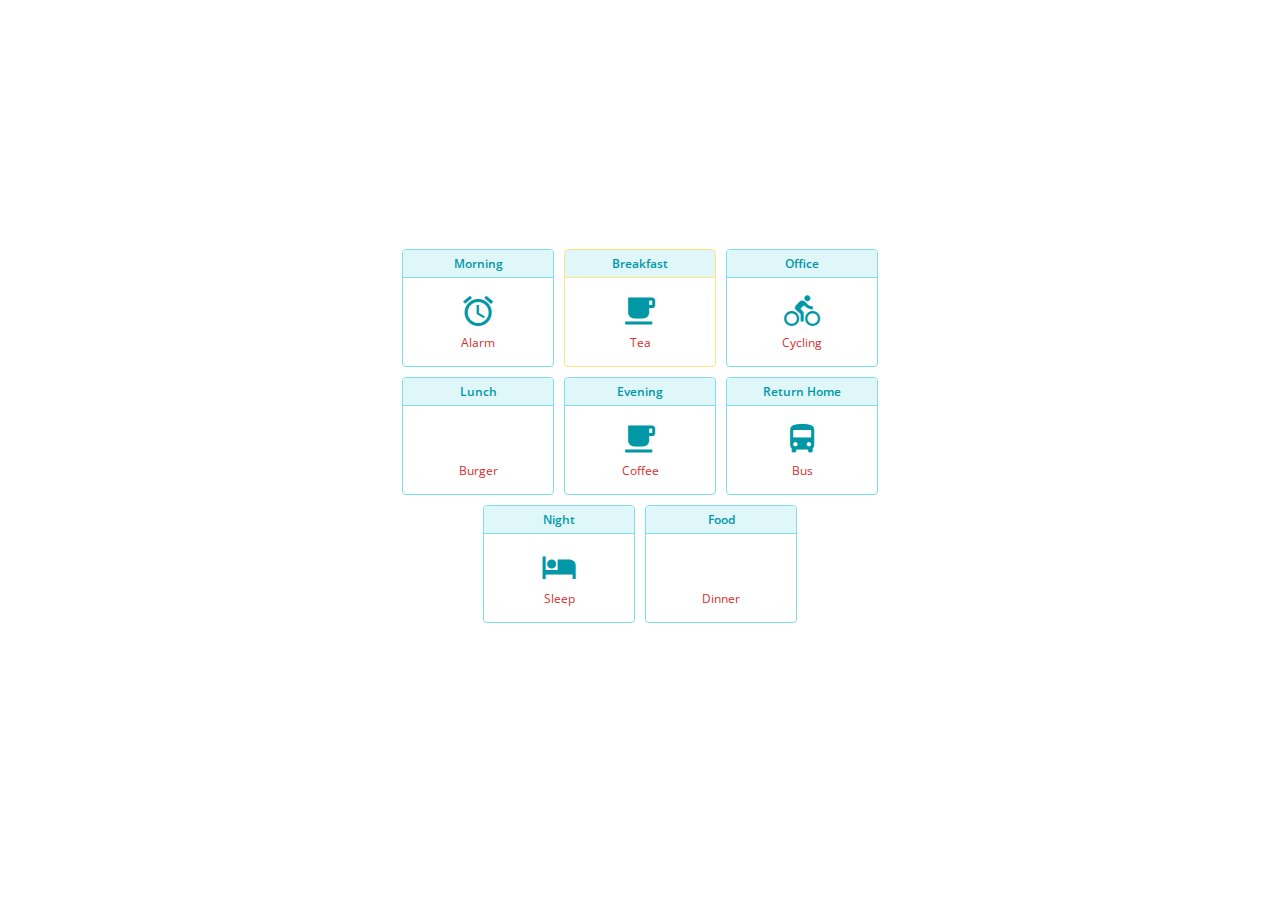
<file: index.html>
<!DOCTYPE html>
<html lang="en">

<head>
    <meta charset="UTF-8">
    <meta name="viewport" content="width=device-width, initial-scale=1.0">
    <title>ToDo CSS</title>

    <link href="https://fonts.googleapis.com/icon?family=Material+Icons" rel="stylesheet">
    <link href="https://fonts.googleapis.com/css?family=Open+Sans:400,600" rel="stylesheet">
    <link rel="stylesheet" href="style.css">
</head>

<body>

    <div class="row">
        <div class="card">
            <div class="card-header">Morning </div>
            <div class="card-main">
                <i class="material-icons">
                    alarm
                </i>
                <div class="main-description"> Alarm</div>
            </div>

        </div>


        <div class="card" id="or-border">
            <div class="card-header" id="or-border">Breakfast </div>
            <div class="card-main">
                <i class="material-icons">
                    local_cafe
                </i>
                <div class="main-description"> Tea</div>
            </div>

        </div>


        <div class="card">
            <div class="card-header">Office </div>
            <div class="card-main">
                <i class="material-icons">
                    directions_bike
                </i>
                <div class="main-description"> Cycling</div>
            </div>

        </div>

    </div>

    <div class="row">
        <div class="card">
            <div class="card-header">Lunch </div>
            <div class="card-main">
                <i class="material-icons">
                    lunch_dining
                </i>
                <div class="main-description"> Burger</div>
            </div>

        </div>

        <div class="card">
            <div class="card-header">Evening </div>
            <div class="card-main">
                <i class="material-icons">
                    local_cafe
                </i>
                <div class="main-description"> Coffee</div>
            </div>

        </div>


        <div class="card">
            <div class="card-header">Return Home</div>
            <div class="card-main">
                <i class="material-icons">
                    directions_bus
                </i>
                <div class="main-description"> Bus</div>
            </div>

        </div>

</div>



        <div class="row">

            <div class="card">
                <div class="card-header">Night </div>
                <div class="card-main">
                    <i class="material-icons">
                        hotel
                    </i>
                    <div class="main-description"> Sleep</div>
                </div>

            </div>


            <div class="card">
                <div class="card-header">Food </div>
                <div class="card-main">
                    <i class="material-icons">
                        lunch_dining
                    </i>
                    <div class="main-description"> Dinner</div>
                </div>
    
            </div>
        </div>

      


  





</body>

</html>
</file>
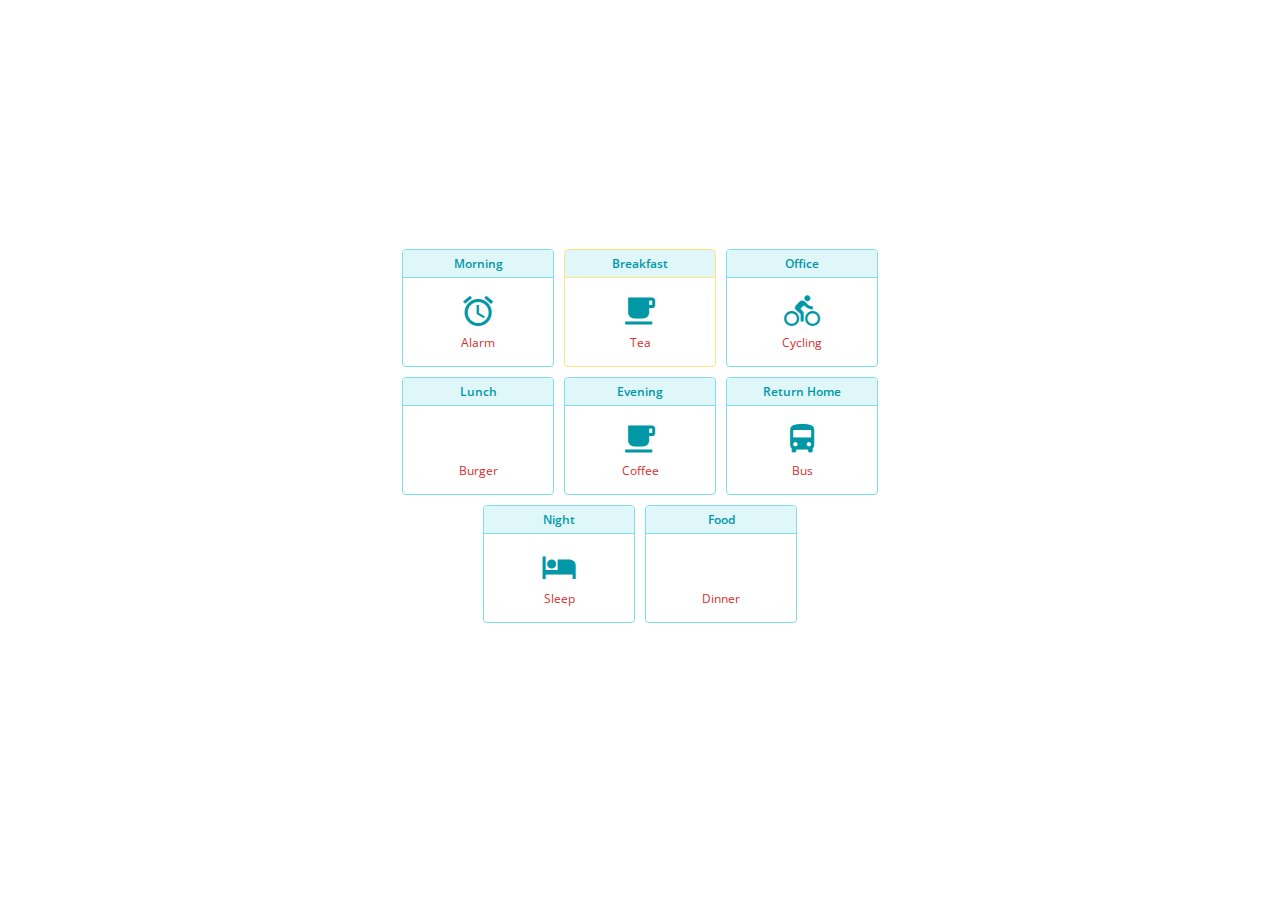
<file: newcard.html>
<!DOCTYPE html>
<html lang="en">

<head>
    <meta charset="UTF-8">
    <meta name="viewport" content="width=device-width, initial-scale=1.0">
    <title>Document</title>

    <link href="https://fonts.googleapis.com/icon?family=Material+Icons" rel="stylesheet">
    <link href="https://fonts.googleapis.com/css?family=Open+Sans:400,600" rel="stylesheet">
    <link rel="stylesheet" href="newCard.css">
</head>

<body>

    <div class="row">
        <div class="card">
            <div class="card-header">Morning </div>
            <div class="card-main">
                <i class="material-icons">
                    alarm
                </i>
                <div class="main-description"> Alarm</div>
            </div>

        </div>


        <div class="card" id="or-border">
            <div class="card-header" id="or-border">Breakfast </div>
            <div class="card-main">
                <i class="material-icons">
                    local_cafe
                </i>
                <div class="main-description"> Tea</div>
            </div>

        </div>


        <div class="card">
            <div class="card-header">Office </div>
            <div class="card-main">
                <i class="material-icons">
                    directions_bike
                </i>
                <div class="main-description"> Cycling</div>
            </div>

        </div>

    </div>

    <div class="row">
        <div class="card">
            <div class="card-header">Lunch </div>
            <div class="card-main">
                <i class="material-icons">
                    lunch_dining
                </i>
                <div class="main-description"> Burger</div>
            </div>

        </div>

        <div class="card">
            <div class="card-header">Evening </div>
            <div class="card-main">
                <i class="material-icons">
                    local_cafe
                </i>
                <div class="main-description"> Coffee</div>
            </div>

        </div>


        <div class="card">
            <div class="card-header">Return Home</div>
            <div class="card-main">
                <i class="material-icons">
                    directions_bus
                </i>
                <div class="main-description"> Bus</div>
            </div>

        </div>

</div>



        <div class="row">

            <div class="card">
                <div class="card-header">Night </div>
                <div class="card-main">
                    <i class="material-icons">
                        hotel
                    </i>
                    <div class="main-description"> Sleep</div>
                </div>

            </div>


            <div class="card">
                <div class="card-header">Food </div>
                <div class="card-main">
                    <i class="material-icons">
                        lunch_dining
                    </i>
                    <div class="main-description"> Dinner</div>
                </div>
    
            </div>
        </div>

      


  





</body>

</html>
</file>
<file: style.css>
body{
    font-family:'Open Sans', sans-serif;
    min-height: 95vh;
    display: flex;
    flex-direction: column;
    align-items: center;
    justify-content: center;
}


.row{
    display: flex;
    justify-content: center;
    align-items: center;
    padding: 0 25px;

}


.card{
   width: 150px;
   display: flex;
   flex-direction: column;
   border: 1px solid #80DEEA;
   border-radius: 4px;
   overflow: hidden; 
   margin: 5px;
}


.card-header{
    color: #0097A7;
    text-align: center;
    font-size: 12px;
    font-weight: 600;
    border-bottom: 1px solid #80DEEA;
    background-color: #E0F7FA;
    padding: 5px 10px;
}

.card-main{
    display: flex;
    flex-direction: column;
    justify-content: center;
    align-items: center;
    padding: 15px 0;
    }


    .material-icons{
        font-size: 36px;
        color: #0097A7;
        margin-bottom: 5px;
    }


    .main-description{
        color: #D32F2F;
        font-size: 12px;
        text-align: center;
    }



      
  #or-border {
    border-color: #FFE082;
  }

/* p{
    overflow: hidden;
    width: 150px;
    height: 100px;
} */
</file>
<file: newCard.css>
body{
    font-family:'Open Sans', sans-serif;
    min-height: 95vh;
    display: flex;
    flex-direction: column;
    align-items: center;
    justify-content: center;
}


.row{
    display: flex;
    justify-content: center;
    align-items: center;
    padding: 0 25px;

}


.card{
   width: 150px;
   display: flex;
   flex-direction: column;
   border: 1px solid #80DEEA;
   border-radius: 4px;
   overflow: hidden; 
   margin: 5px;
}


.card-header{
    color: #0097A7;
    text-align: center;
    font-size: 12px;
    font-weight: 600;
    border-bottom: 1px solid #80DEEA;
    background-color: #E0F7FA;
    padding: 5px 10px;
}

.card-main{
    display: flex;
    flex-direction: column;
    justify-content: center;
    align-items: center;
    padding: 15px 0;
    }


    .material-icons{
        font-size: 36px;
        color: #0097A7;
        margin-bottom: 5px;
    }


    .main-description{
        color: #D32F2F;
        font-size: 12px;
        text-align: center;
    }



      
  #or-border {
    border-color: #FFE082;
  }

/* p{
    overflow: hidden;
    width: 150px;
    height: 100px;
} */
</file>
